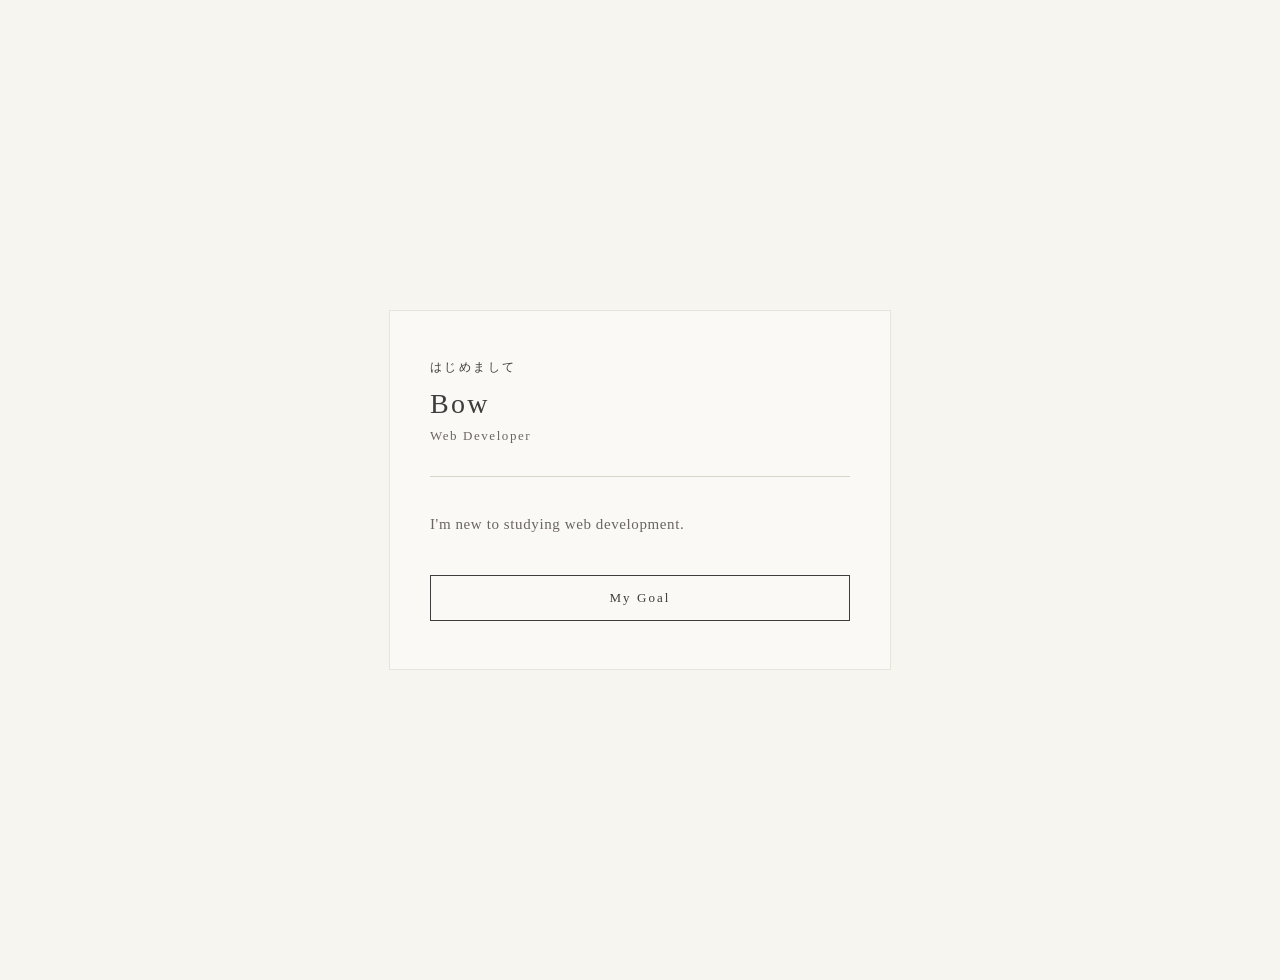
<file: Week1_HW1/index.html>
<!DOCTYPE html>
<html lang="ja">

<head>
    <meta charset="UTF-8">
    <meta name="viewport" content="width=device-width, initial-scale=1.0">
    <title>Bow — Profile</title>
    <link rel="preconnect" href="https://fonts.googleapis.com">
    <link rel="preconnect" href="https://fonts.gstatic.com" crossorigin>
    <link href="https://fonts.googleapis.com/css2?family=Noto+Sans+JP:wght@300;400;500&display=swap" rel="stylesheet">
    <link rel="stylesheet" href="Style.css">
</head>

<body>
    <main class="profile-card">
        <p class="label">はじめまして</p>
        <h1>Bow</h1>
        <p class="subtitle">Web Developer</p>

        <hr class="divider" aria-hidden="true">

        <p id="summary">I'm new to studying web development.</p>

        <button id="toggleButton" type="button">My Goal</button>
    </main>

    <script src="script.js"></script>
</body>

</html>
</file>
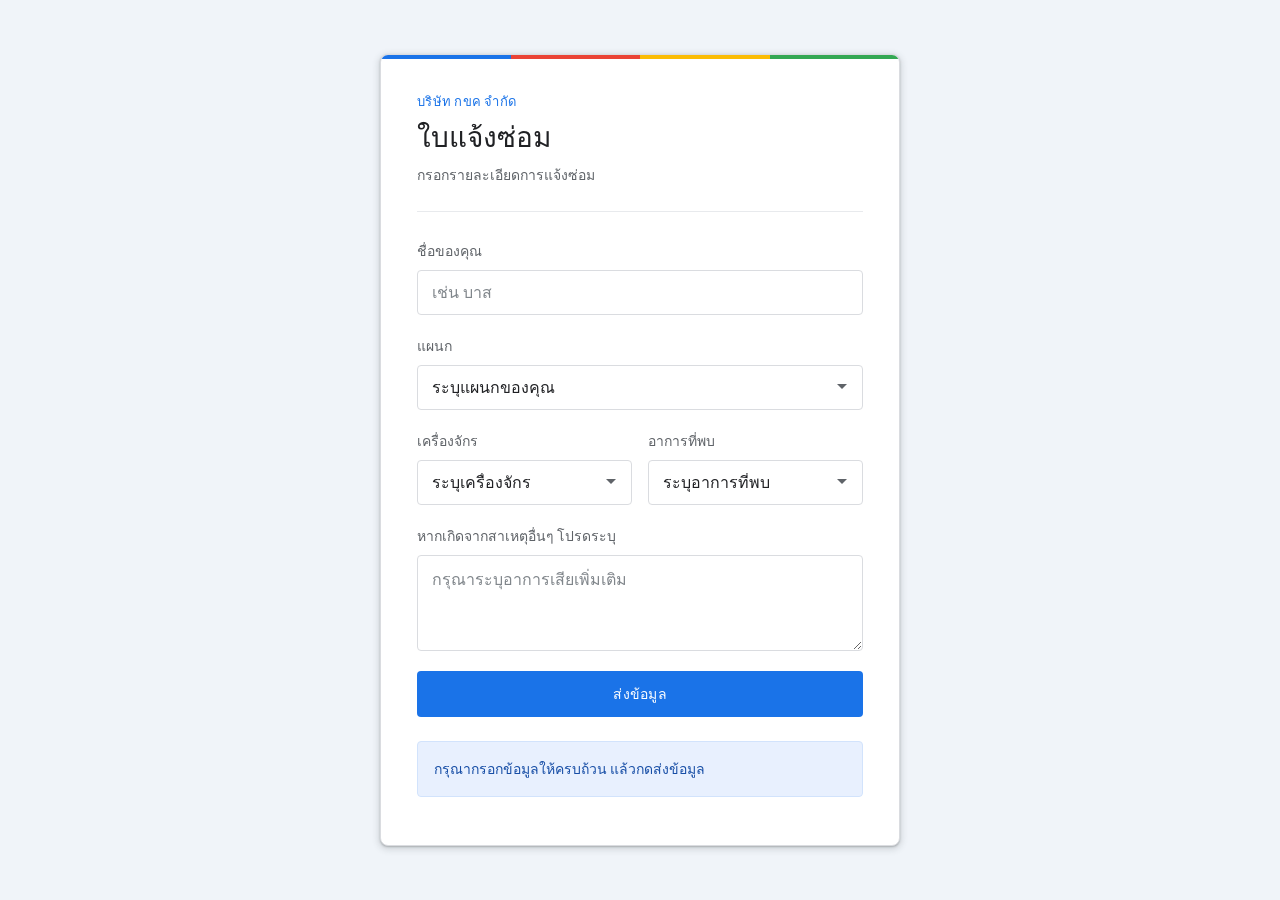
<file: Week1_HW2/index.html>
<html lang="th">

<head>
    <meta charset="UTF-8">
    <meta name="viewport" content="width=device-width, initial-scale=1.0">
    <title>ใบแจ้งซ่อม</title>

    <link rel="preconnect" href="https://fonts.googleapis.com">
    <link rel="preconnect" href="https://fonts.gstatic.com" crossorigin>
    <link href="https://fonts.googleapis.com/css2?family=Roboto:wght@400;500;700&display=swap" rel="stylesheet">
    <link rel="stylesheet" href="Style.css">
</head>

<body>
    <main class="page">
        <section class="form-card">
            <div class="card-accent"></div>

            <header class="card-header">
                <p class="label">บริษัท กขค จำกัด</p>
                <h1>ใบแจ้งซ่อม</h1>
                <p class="description">กรอกรายละเอียดการแจ้งซ่อม</p>
            </header>

            <form id="ใบแจ้งซ่อม">
                <div class="form-group">
                    <label for="fullName">ชื่อของคุณ</label>
                    <input id="fullName" type="text" placeholder="เช่น บาส" />
                </div>

                <div class="form-group">
                    <label for="Department">แผนก</label>
                    <select id="Department">
                        <option value="">ระบุแผนกของคุณ</option>
                        <option value="แผนกซ่อมบำรุง">แผนกซ่อมบำรุง</option>
                        <option value="แผนกจัดซื้อ">แผนกจัดซื้อ</option>
                        <option value="แผนกQ.C.">แผนกQ.C.</option>
                        <option value="แผนกออฟฟิศ">แผนกออฟฟิศ</option>
                    </select>
                </div>

                <div class="form-row">
                    <div class="form-group">
                        <label for="Machine">เครื่องจักร</label>
                        <select id="Machine">
                            <option value="">ระบุเครื่องจักร</option>
                            <option value="A1">A1</option>
                            <option value="A2">A2</option>
                            <option value="A3">A3</option>
                            <option value="A4">A4</option>
                        </select>
                    </div>

                    <div class="form-group">
                        <label for="Cause">อาการที่พบ</label>
                        <select id="Cause">
                            <option value="">ระบุอาการที่พบ</option>
                            <option value="เปิดไม่ติด">เปิดไม่ติด</option>
                            <option value="ไฟไม่ร้อน">ไฟไม่ร้อน</option>
                            <option value="เครื่องหยุดอัตโนมัติ">เครื่องหยุดอัตโนมัติ</option>
                            <option value="อื่นๆระบุ..">อื่นๆระบุ..</option>
                        </select>
                    </div>
                </div>

                <div class="form-group">
                    <label for="message">หากเกิดจากสาเหตุอื่นๆ โปรดระบุ</label>
                    <textarea id="message" placeholder="กรุณาระบุอาการเสียเพิ่มเติม"></textarea>
                </div>

                <div class="form-actions">
                    <button type="submit">ส่งข้อมูล</button>
                </div>

                <div id="result" class="result-box">
                    กรุณากรอกข้อมูลให้ครบถ้วน แล้วกดส่งข้อมูล
                </div>
            </form>
        </section>
    </main>
    <script src="script.js"></script>
</body>

</html>
</file>
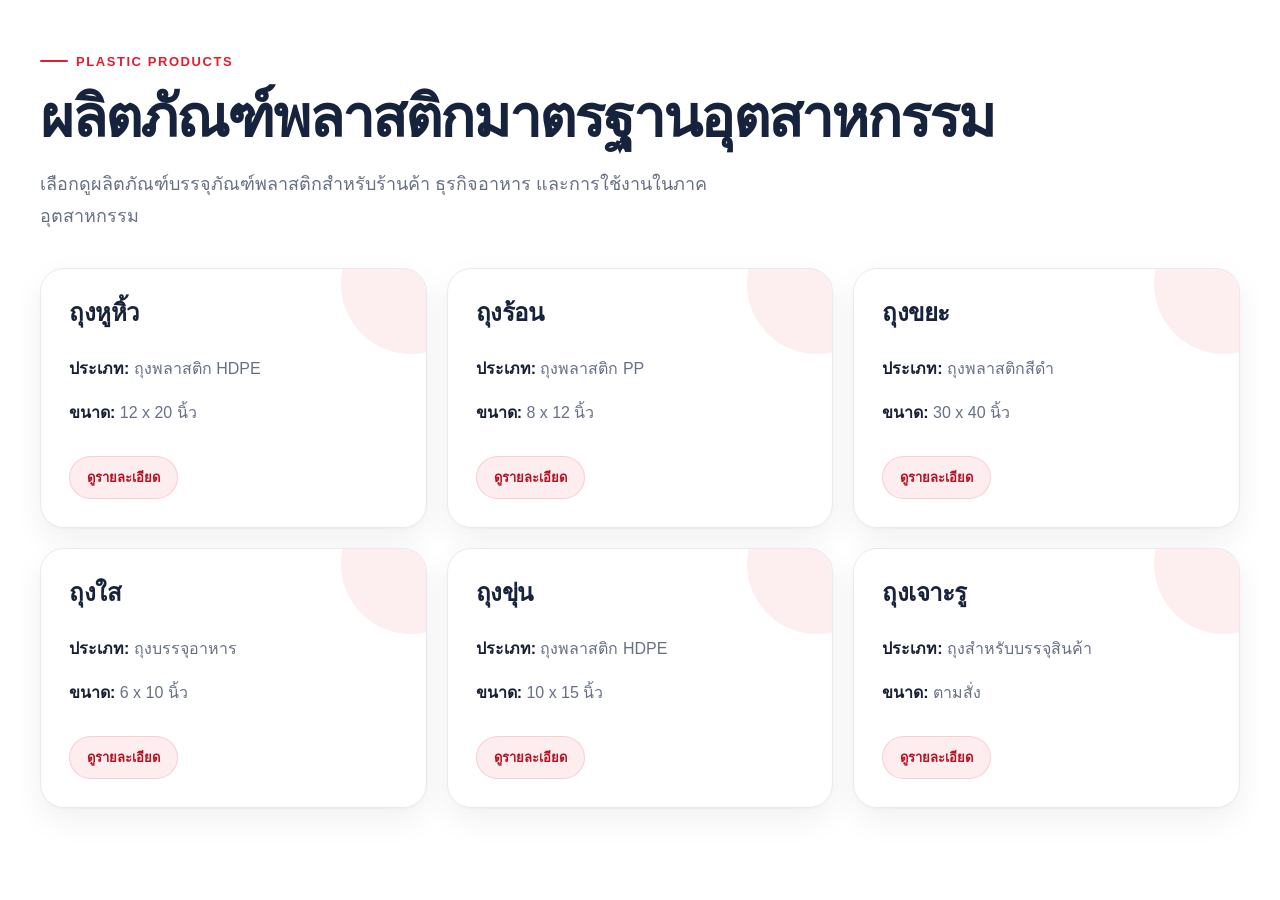
<file: Week1_HW3/index.html>
<!DOCTYPE html>
<html lang="th">
<head>
    <meta charset="UTF-8">
    <meta name="viewport" content="width=device-width, initial-scale=1.0">
    <title>Product List</title>
    <link rel="stylesheet" href="Style.css">
</head>
<body>
    
    <main class="page">
        <section class="dashboard">
            <p class="label">Plastic Products</p>

            <h1>
                ผลิตภัณฑ์พลาสติกมาตรฐานอุตสาหกรรม
                </h1>
            
            <p class="description">
                เลือกดูผลิตภัณฑ์บรรจุภัณฑ์พลาสติกสำหรับร้านค้า
                ธุรกิจอาหาร และการใช้งานในภาคอุตสาหกรรม
            </p>
            
            <div id="productList" class="product-list"></div>

        </section>
    </main>

    <script src="script.js"></script>
</body>

</html>
</file>
<file: Week1_HW1/Style.css>
*::before,
*::after {
  box-sizing: border-box;
}

body {
  margin: 0;
  min-height: 100vh;
  font-family: Noto Sans JP", "Helvetica Neue", Arial, sans-serif;
  font-weight: 300;
  background-color: #f7f5f0;
  color: #3d3d3d;
  display: flex;
  justify-content: center;
  align-items: center;
  padding: 40px 24px;
  letter-spacing: 0.02em;
}

.profile-card {
  width: min(100%, 420px);
  padding: 48px 40px;
  background-color: #faf9f6;
  border: 1px solid #e8e4dc;
}

.label {
  margin: 0;
  color: var#b8b2a6;
  font-size: 12px;
  font-weight: 400;
  letter-spacing: 0.2em;
}

h1 {
  margin: 12px 0 0;
  font-size: 28px;
  font-weight: 400;
  letter-spacing: 0.08em;
  color: #3d3d3d;
}

.subtitle {
  margin: 8px 0 0;
  font-size: 13px;
  font-weight: 400;
  color: #6b6560;
  letter-spacing: 0.12em;
}

.divider {
  margin: 32px 0;
  border: none;
  border-top: 1px solid #d9d4cb;
}

#summary {
  margin: 0;
  color: #6b6560;
  font-size: 15px;
  font-weight: 300;
  line-height: 2;
  letter-spacing: 0.04em;
  transition: opacity 0.3s ease;
}

#summary.is-fading {
  opacity: 0;
}

button {
  margin-top: 36px;
  width: 100%;
  border: 1px solid #3d3d3d;
  border-radius: 0;
  padding: 14px 20px;
  background: transparent;
  color: #3d3d3d;
  font-family: inherit;
  font-size: 13px;
  font-weight: 400;
  letter-spacing: 0.16em;
  cursor: pointer;
  transition: background 0.25s ease, color 0.25s ease;
}

button:hover {
  background: #3d3d3d;
  color: #faf9f6;
}

button:focus-visible {
  outline: 1px solid #3d3d3d;
  outline-offset: 4px;
}
</file>
<file: Week1_HW2/Style.css>
:root {
    --google-blue: #1a73e8;
    --google-blue-hover: #1765cc;
    --google-red: #ea4335;
    --google-yellow: #fbbc04;
    --google-green: #34a853;
    --bg: #f0f4f9;
    --surface: #ffffff;
    --text: #202124;
    --text-muted: #5f6368;
    --border: #dadce0;
}

* {
    box-sizing: border-box;
}

body {
    margin: 0;
    min-height: 100vh;
    font-family: "Roboto", Arial, sans-serif;
    background: var(--bg);
    color: var(--text);
    -webkit-font-smoothing: antialiased;
}

.page {
    min-height: 100vh;
    display: flex;
    justify-content: center;
    align-items: center;
    padding: 40px 24px;
}

.form-card {
    position: relative;
    width: 100%;
    max-width: 520px;
    padding: 36px 36px 32px;
    background: var(--surface);
    border-radius: 8px;
    border: 1px solid var(--border);
    box-shadow:
        0 1px 2px rgba(60, 64, 67, 0.3),
        0 2px 6px 2px rgba(60, 64, 67, 0.15);
    overflow: hidden;
}

.card-accent {
    position: absolute;
    top: 0;
    left: 0;
    right: 0;
    height: 4px;
    background: linear-gradient(
        90deg,
        var(--google-blue) 25%,
        var(--google-red) 25% 50%,
        var(--google-yellow) 50% 75%,
        var(--google-green) 75%
    );
}

.card-header {
    margin-bottom: 28px;
    padding-bottom: 24px;
    border-bottom: 1px solid #e8eaed;
}

.label {
    margin: 0 0 8px;
    color: var(--google-blue);
    font-size: 13px;
    font-weight: 500;
    letter-spacing: 0.02em;
}

h1 {
    margin: 0 0 8px;
    font-size: 28px;
    font-weight: 400;
    color: var(--text);
    line-height: 1.3;
}

.description {
    margin: 0;
    color: var(--text-muted);
    font-size: 14px;
    line-height: 1.6;
}

.form-row {
    display: grid;
    grid-template-columns: 1fr 1fr;
    gap: 16px;
}

.form-group {
    margin-bottom: 20px;
}

label {
    display: block;
    margin-bottom: 8px;
    color: var(--text-muted);
    font-size: 14px;
    font-weight: 500;
}

input,
select,
textarea {
    width: 100%;
    border: 1px solid var(--border);
    border-radius: 4px;
    padding: 12px 14px;
    background: #fff;
    color: var(--text);
    font-size: 16px;
    font-family: inherit;
    transition: border-color 0.2s, box-shadow 0.2s;
}

select {
    appearance: none;
    background-image: url("data:image/svg+xml,%3Csvg xmlns='http://www.w3.org/2000/svg' width='12' height='12' viewBox='0 0 12 12'%3E%3Cpath fill='%235f6368' d='M6 8L1 3h10z'/%3E%3C/svg%3E");
    background-repeat: no-repeat;
    background-position: right 14px center;
    padding-right: 36px;
    cursor: pointer;
}

input::placeholder,
textarea::placeholder {
    color: #80868b;
}

input:hover,
select:hover,
textarea:hover {
    border-color: #bdc1c6;
}

input:focus,
select:focus,
textarea:focus {
    outline: none;
    border-color: var(--google-blue);
    box-shadow: 0 0 0 1px var(--google-blue);
}

textarea {
    min-height: 96px;
    resize: vertical;
    line-height: 1.5;
}

.form-actions {
    margin-top: 8px;
}

button {
    width: 100%;
    border: none;
    border-radius: 4px;
    padding: 12px 24px;
    background: var(--google-blue);
    color: #fff;
    font-size: 14px;
    font-family: inherit;
    font-weight: 500;
    letter-spacing: 0.25px;
    cursor: pointer;
    transition: background 0.2s, box-shadow 0.2s;
}

button:hover {
    background: var(--google-blue-hover);
    box-shadow:
        0 1px 2px rgba(60, 64, 67, 0.3),
        0 1px 3px 1px rgba(60, 64, 67, 0.15);
}

button:active {
    background: #1558b0;
}

.result-box {
    margin-top: 24px;
    padding: 16px;
    border-radius: 4px;
    background: #e8f0fe;
    border: 1px solid #d2e3fc;
    color: #174ea6;
    font-size: 14px;
    line-height: 1.6;
}

.result-box.success {
    background: #e6f4ea;
    border-color: #ceead6;
    color: #137333;
}

.result-box.error {
    background: #fce8e6;
    border-color: #fad2cf;
    color: #c5221f;
}

@media (max-width: 520px) {
    .page {
        padding: 24px 16px;
    }

    .form-card {
        padding: 28px 22px 24px;
    }

    h1 {
        font-size: 24px;
    }

    .form-row {
        grid-template-columns: 1fr;
        gap: 0;
    }
}
</file>
<file: Week1_HW3/Style.css>
@import url("https://fonts.googleapis.com/css2?family=IBM+Plex+Sans+Thai:wght@400;500;600;700&display=swap");

:root {
    --primary: #e21d2f;
    --primary-dark: #b51222;
    --navy: #17233d;

    --background: #f6f7f9;
    --surface: #ffffff;
    --surface-soft: #fafafa;

    --text: #172033;
    --text-secondary: #667085;
    --border: #e8eaf0;

    --shadow:
        0 1px 2px rgba(16, 24, 40, 0.04),
        0 12px 32px rgba(16, 24, 40, 0.06);
}

* {
    box-sizing: border-box;
}

html {
    scroll-behavior: smooth;
}

body {
    margin: 0;
    min-height: 100vh;
    font-family: "Noto Sans Thai", "Inter", sans-serif;;
    background:
        //radial-gradient(
            circle at top right,
            rgba(37, 2, 5, 0.08),
            transparent 30%
        ),
        var(--background);
    color: var(--text);
}

.page {
    min-height: 100vh;
    padding: 48px 32px 72px;
}

.dashboard {
    width: 100%;
    max-width: 1200px;
    margin: 0 auto;
}


/* หัวข้อด้านบน */

.label {
    display: inline-flex;
    align-items: center;
    gap: 8px;
    margin: 0 0 16px;
    color: var(--primary);
    font-size: 13px;
    font-weight: 700;
    letter-spacing: 0.12em;
    text-transform: uppercase;
}

.label::before {
    content: "";
    width: 28px;
    height: 2px;
    border-radius: 999px;
    background: var(--primary);
}

h1 {
    max-width: 1500px;
    margin: 0;
    color: var(--navy);
    font-size: clamp(38px, 4.5vw, 58px);
    font-weight: 700;
    line-height: 1.12;
    letter-spacing: -0.035em;
}

.description {
    max-width: 720px;
    margin: 20px 0 36px;
    color: var(--text-secondary);
    font-size: 18px;
    line-height: 1.75;
}
/* รายการสินค้า */



.product-list {
    display: grid;
    grid-template-columns: repeat(3, minmax(0, 1fr));
    gap: 20px;
}

/* การ์ดสินค้า */

.product-card {
    position: relative;
    display: flex;
    flex-direction: column;
    min-height: 260px;
    padding: 28px;
    overflow: hidden;
    border: 1px solid var(--border);
    border-radius: 24px;
    background: rgba(255, 255, 255, 0.9);
    box-shadow: var(--shadow);
    transition:
        transform 0.3s ease,
        box-shadow 0.3s ease,
        border-color 0.3s ease;
}

/* วงกลมตกแต่งด้านหลัง */

.product-card::before {
    content: "";
    position: absolute;
    top: -55px;
    right: -55px;
    width: 140px;
    height: 140px;
    border-radius: 50%;
    background: rgba(226, 29, 47, 0.07);
    transition:
        transform 0.35s ease,
        background 0.35s ease;
       
}

.product-card:hover {
    transform: translateY(-8px);
    border-color: rgba(226, 29, 47, 0.22);
    box-shadow:
        0 2px 4px rgba(16, 24, 40, 0.04),
        0 24px 50px rgba(16, 24, 40, 0.12);
        
}

.product-card:hover::before {
    transform: scale(1.15);
    background: rgba(226, 29, 47, 0.11);
}

.product-card h2 {
    position: relative;
    z-index: 1;
    margin: 0 0 18px;
    padding-right: 32px;
    color: var(--navy);
    font-size: 24px;
    font-weight: 700;
    line-height: 1.35;
    letter-spacing: -0.02em;
}

.product-card p {
    position: relative;
    z-index: 1;
    margin: 8px 0;
    color: var(--text-secondary);
    font-size: 16px;
    line-height: 1.7;
}



.product-card strong {
    color: var(--text);
    font-weight: 600;
}

/* ปุ่ม */

.badge {
    position: relative;
    z-index: 1;
    align-self: flex-start;
    margin-top: auto;
    padding: 10px 17px;
    border: 1px solid rgba(226, 29, 47, 0.15);
    border-radius: 999px;
    background: rgba(226, 29, 47, 0.08);
    color: var(--primary-dark);
    font-size: 13px;
    font-weight: 700;
    transition:
        background 0.25s ease,
        color 0.25s ease,
        transform 0.25s ease;
}

.product-card:hover .badge {
    background: var(--primary);
    color: #ffffff;
    transform: translateX(3px);
}

/* Tablet */

@media (max-width: 900px) {
    .page {
        padding: 56px 24px;
    }

    .product-list {
        grid-template-columns: repeat(2, minmax(0, 1fr));
    }
}

/* Mobile */

@media (max-width: 600px) {
    .page {
        padding: 40px 18px;
    }

    .description {
        margin-bottom: 32px;
        font-size: 16px;
    }

    .product-list {
        grid-template-columns: 1fr;
    }

    .product-card {
        min-height: 230px;
        padding: 25px;
        border-radius: 20px;
    }
}
</file>
